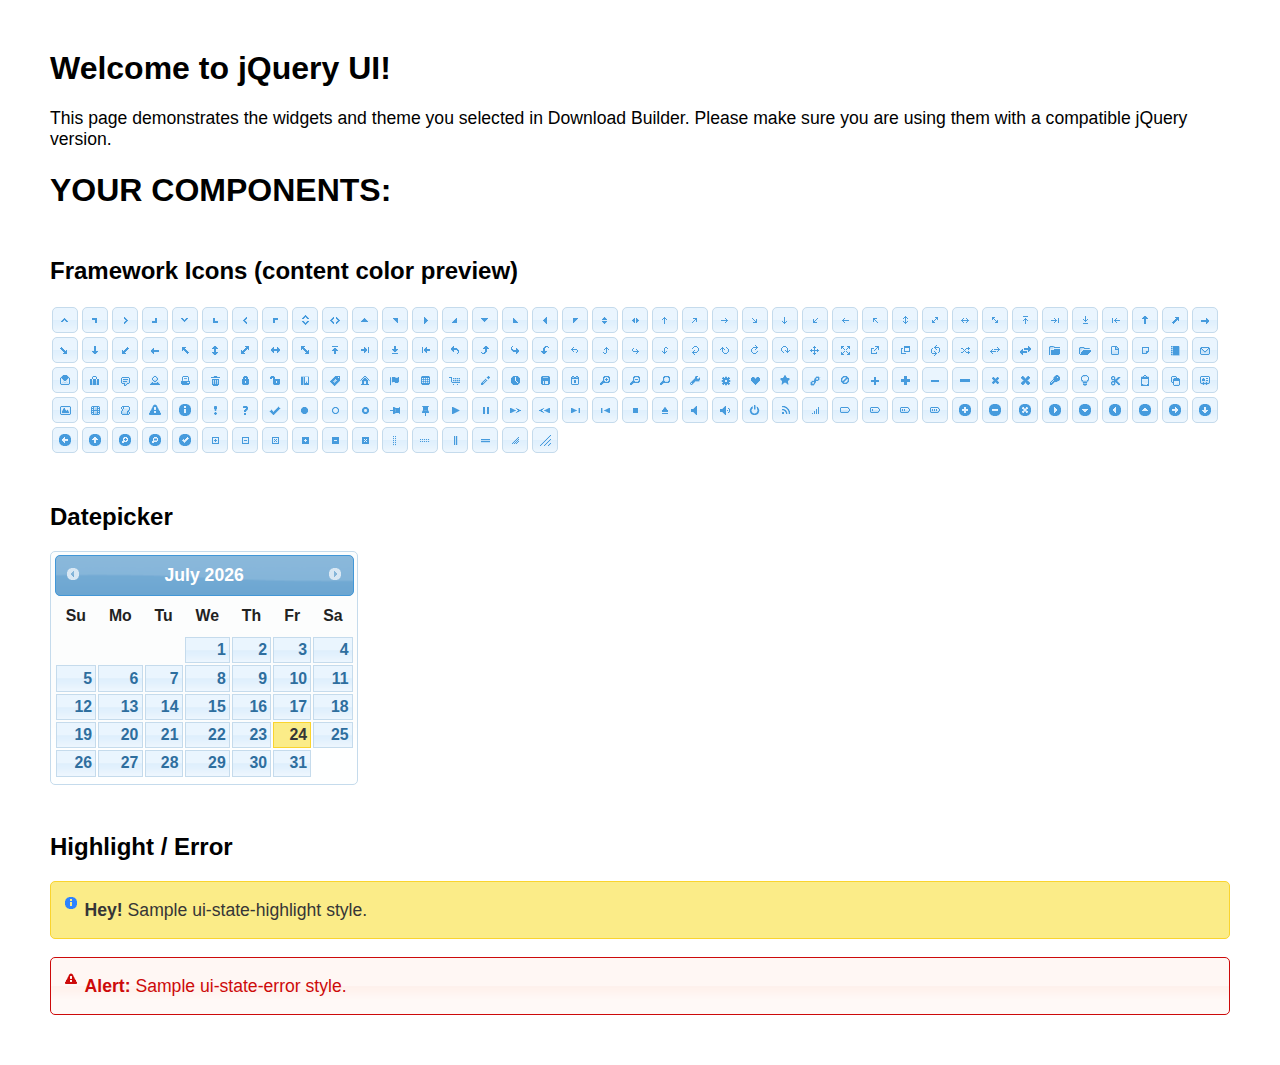
<file: jquery-ui-datepicker/index.html>
<!doctype html>
<html lang="us">
<head>
	<meta charset="utf-8">
	<title>jQuery UI Example Page</title>
	<link href="jquery-ui.css" rel="stylesheet">
	<style>
	body{
		font-family: "Trebuchet MS", sans-serif;
		margin: 50px;
	}
	.demoHeaders {
		margin-top: 2em;
	}
	#dialog-link {
		padding: .4em 1em .4em 20px;
		text-decoration: none;
		position: relative;
	}
	#dialog-link span.ui-icon {
		margin: 0 5px 0 0;
		position: absolute;
		left: .2em;
		top: 50%;
		margin-top: -8px;
	}
	#icons {
		margin: 0;
		padding: 0;
	}
	#icons li {
		margin: 2px;
		position: relative;
		padding: 4px 0;
		cursor: pointer;
		float: left;
		list-style: none;
	}
	#icons span.ui-icon {
		float: left;
		margin: 0 4px;
	}
	.fakewindowcontain .ui-widget-overlay {
		position: absolute;
	}
	select {
		width: 200px;
	}
	</style>
</head>
<body>

<h1>Welcome to jQuery UI!</h1>

<div class="ui-widget">
	<p>This page demonstrates the widgets and theme you selected in Download Builder. Please make sure you are using them with a compatible jQuery version.</p>
</div>

<h1>YOUR COMPONENTS:</h1>
















<h2 class="demoHeaders">Framework Icons (content color preview)</h2>
<ul id="icons" class="ui-widget ui-helper-clearfix">
	<li class="ui-state-default ui-corner-all" title=".ui-icon-caret-1-n"><span class="ui-icon ui-icon-caret-1-n"></span></li>
	<li class="ui-state-default ui-corner-all" title=".ui-icon-caret-1-ne"><span class="ui-icon ui-icon-caret-1-ne"></span></li>
	<li class="ui-state-default ui-corner-all" title=".ui-icon-caret-1-e"><span class="ui-icon ui-icon-caret-1-e"></span></li>
	<li class="ui-state-default ui-corner-all" title=".ui-icon-caret-1-se"><span class="ui-icon ui-icon-caret-1-se"></span></li>
	<li class="ui-state-default ui-corner-all" title=".ui-icon-caret-1-s"><span class="ui-icon ui-icon-caret-1-s"></span></li>
	<li class="ui-state-default ui-corner-all" title=".ui-icon-caret-1-sw"><span class="ui-icon ui-icon-caret-1-sw"></span></li>
	<li class="ui-state-default ui-corner-all" title=".ui-icon-caret-1-w"><span class="ui-icon ui-icon-caret-1-w"></span></li>
	<li class="ui-state-default ui-corner-all" title=".ui-icon-caret-1-nw"><span class="ui-icon ui-icon-caret-1-nw"></span></li>
	<li class="ui-state-default ui-corner-all" title=".ui-icon-caret-2-n-s"><span class="ui-icon ui-icon-caret-2-n-s"></span></li>
	<li class="ui-state-default ui-corner-all" title=".ui-icon-caret-2-e-w"><span class="ui-icon ui-icon-caret-2-e-w"></span></li>
	<li class="ui-state-default ui-corner-all" title=".ui-icon-triangle-1-n"><span class="ui-icon ui-icon-triangle-1-n"></span></li>
	<li class="ui-state-default ui-corner-all" title=".ui-icon-triangle-1-ne"><span class="ui-icon ui-icon-triangle-1-ne"></span></li>
	<li class="ui-state-default ui-corner-all" title=".ui-icon-triangle-1-e"><span class="ui-icon ui-icon-triangle-1-e"></span></li>
	<li class="ui-state-default ui-corner-all" title=".ui-icon-triangle-1-se"><span class="ui-icon ui-icon-triangle-1-se"></span></li>
	<li class="ui-state-default ui-corner-all" title=".ui-icon-triangle-1-s"><span class="ui-icon ui-icon-triangle-1-s"></span></li>
	<li class="ui-state-default ui-corner-all" title=".ui-icon-triangle-1-sw"><span class="ui-icon ui-icon-triangle-1-sw"></span></li>
	<li class="ui-state-default ui-corner-all" title=".ui-icon-triangle-1-w"><span class="ui-icon ui-icon-triangle-1-w"></span></li>
	<li class="ui-state-default ui-corner-all" title=".ui-icon-triangle-1-nw"><span class="ui-icon ui-icon-triangle-1-nw"></span></li>
	<li class="ui-state-default ui-corner-all" title=".ui-icon-triangle-2-n-s"><span class="ui-icon ui-icon-triangle-2-n-s"></span></li>
	<li class="ui-state-default ui-corner-all" title=".ui-icon-triangle-2-e-w"><span class="ui-icon ui-icon-triangle-2-e-w"></span></li>
	<li class="ui-state-default ui-corner-all" title=".ui-icon-arrow-1-n"><span class="ui-icon ui-icon-arrow-1-n"></span></li>
	<li class="ui-state-default ui-corner-all" title=".ui-icon-arrow-1-ne"><span class="ui-icon ui-icon-arrow-1-ne"></span></li>
	<li class="ui-state-default ui-corner-all" title=".ui-icon-arrow-1-e"><span class="ui-icon ui-icon-arrow-1-e"></span></li>
	<li class="ui-state-default ui-corner-all" title=".ui-icon-arrow-1-se"><span class="ui-icon ui-icon-arrow-1-se"></span></li>
	<li class="ui-state-default ui-corner-all" title=".ui-icon-arrow-1-s"><span class="ui-icon ui-icon-arrow-1-s"></span></li>
	<li class="ui-state-default ui-corner-all" title=".ui-icon-arrow-1-sw"><span class="ui-icon ui-icon-arrow-1-sw"></span></li>
	<li class="ui-state-default ui-corner-all" title=".ui-icon-arrow-1-w"><span class="ui-icon ui-icon-arrow-1-w"></span></li>
	<li class="ui-state-default ui-corner-all" title=".ui-icon-arrow-1-nw"><span class="ui-icon ui-icon-arrow-1-nw"></span></li>
	<li class="ui-state-default ui-corner-all" title=".ui-icon-arrow-2-n-s"><span class="ui-icon ui-icon-arrow-2-n-s"></span></li>
	<li class="ui-state-default ui-corner-all" title=".ui-icon-arrow-2-ne-sw"><span class="ui-icon ui-icon-arrow-2-ne-sw"></span></li>
	<li class="ui-state-default ui-corner-all" title=".ui-icon-arrow-2-e-w"><span class="ui-icon ui-icon-arrow-2-e-w"></span></li>
	<li class="ui-state-default ui-corner-all" title=".ui-icon-arrow-2-se-nw"><span class="ui-icon ui-icon-arrow-2-se-nw"></span></li>
	<li class="ui-state-default ui-corner-all" title=".ui-icon-arrowstop-1-n"><span class="ui-icon ui-icon-arrowstop-1-n"></span></li>
	<li class="ui-state-default ui-corner-all" title=".ui-icon-arrowstop-1-e"><span class="ui-icon ui-icon-arrowstop-1-e"></span></li>
	<li class="ui-state-default ui-corner-all" title=".ui-icon-arrowstop-1-s"><span class="ui-icon ui-icon-arrowstop-1-s"></span></li>
	<li class="ui-state-default ui-corner-all" title=".ui-icon-arrowstop-1-w"><span class="ui-icon ui-icon-arrowstop-1-w"></span></li>
	<li class="ui-state-default ui-corner-all" title=".ui-icon-arrowthick-1-n"><span class="ui-icon ui-icon-arrowthick-1-n"></span></li>
	<li class="ui-state-default ui-corner-all" title=".ui-icon-arrowthick-1-ne"><span class="ui-icon ui-icon-arrowthick-1-ne"></span></li>
	<li class="ui-state-default ui-corner-all" title=".ui-icon-arrowthick-1-e"><span class="ui-icon ui-icon-arrowthick-1-e"></span></li>
	<li class="ui-state-default ui-corner-all" title=".ui-icon-arrowthick-1-se"><span class="ui-icon ui-icon-arrowthick-1-se"></span></li>
	<li class="ui-state-default ui-corner-all" title=".ui-icon-arrowthick-1-s"><span class="ui-icon ui-icon-arrowthick-1-s"></span></li>
	<li class="ui-state-default ui-corner-all" title=".ui-icon-arrowthick-1-sw"><span class="ui-icon ui-icon-arrowthick-1-sw"></span></li>
	<li class="ui-state-default ui-corner-all" title=".ui-icon-arrowthick-1-w"><span class="ui-icon ui-icon-arrowthick-1-w"></span></li>
	<li class="ui-state-default ui-corner-all" title=".ui-icon-arrowthick-1-nw"><span class="ui-icon ui-icon-arrowthick-1-nw"></span></li>
	<li class="ui-state-default ui-corner-all" title=".ui-icon-arrowthick-2-n-s"><span class="ui-icon ui-icon-arrowthick-2-n-s"></span></li>
	<li class="ui-state-default ui-corner-all" title=".ui-icon-arrowthick-2-ne-sw"><span class="ui-icon ui-icon-arrowthick-2-ne-sw"></span></li>
	<li class="ui-state-default ui-corner-all" title=".ui-icon-arrowthick-2-e-w"><span class="ui-icon ui-icon-arrowthick-2-e-w"></span></li>
	<li class="ui-state-default ui-corner-all" title=".ui-icon-arrowthick-2-se-nw"><span class="ui-icon ui-icon-arrowthick-2-se-nw"></span></li>
	<li class="ui-state-default ui-corner-all" title=".ui-icon-arrowthickstop-1-n"><span class="ui-icon ui-icon-arrowthickstop-1-n"></span></li>
	<li class="ui-state-default ui-corner-all" title=".ui-icon-arrowthickstop-1-e"><span class="ui-icon ui-icon-arrowthickstop-1-e"></span></li>
	<li class="ui-state-default ui-corner-all" title=".ui-icon-arrowthickstop-1-s"><span class="ui-icon ui-icon-arrowthickstop-1-s"></span></li>
	<li class="ui-state-default ui-corner-all" title=".ui-icon-arrowthickstop-1-w"><span class="ui-icon ui-icon-arrowthickstop-1-w"></span></li>
	<li class="ui-state-default ui-corner-all" title=".ui-icon-arrowreturnthick-1-w"><span class="ui-icon ui-icon-arrowreturnthick-1-w"></span></li>
	<li class="ui-state-default ui-corner-all" title=".ui-icon-arrowreturnthick-1-n"><span class="ui-icon ui-icon-arrowreturnthick-1-n"></span></li>
	<li class="ui-state-default ui-corner-all" title=".ui-icon-arrowreturnthick-1-e"><span class="ui-icon ui-icon-arrowreturnthick-1-e"></span></li>
	<li class="ui-state-default ui-corner-all" title=".ui-icon-arrowreturnthick-1-s"><span class="ui-icon ui-icon-arrowreturnthick-1-s"></span></li>
	<li class="ui-state-default ui-corner-all" title=".ui-icon-arrowreturn-1-w"><span class="ui-icon ui-icon-arrowreturn-1-w"></span></li>
	<li class="ui-state-default ui-corner-all" title=".ui-icon-arrowreturn-1-n"><span class="ui-icon ui-icon-arrowreturn-1-n"></span></li>
	<li class="ui-state-default ui-corner-all" title=".ui-icon-arrowreturn-1-e"><span class="ui-icon ui-icon-arrowreturn-1-e"></span></li>
	<li class="ui-state-default ui-corner-all" title=".ui-icon-arrowreturn-1-s"><span class="ui-icon ui-icon-arrowreturn-1-s"></span></li>
	<li class="ui-state-default ui-corner-all" title=".ui-icon-arrowrefresh-1-w"><span class="ui-icon ui-icon-arrowrefresh-1-w"></span></li>
	<li class="ui-state-default ui-corner-all" title=".ui-icon-arrowrefresh-1-n"><span class="ui-icon ui-icon-arrowrefresh-1-n"></span></li>
	<li class="ui-state-default ui-corner-all" title=".ui-icon-arrowrefresh-1-e"><span class="ui-icon ui-icon-arrowrefresh-1-e"></span></li>
	<li class="ui-state-default ui-corner-all" title=".ui-icon-arrowrefresh-1-s"><span class="ui-icon ui-icon-arrowrefresh-1-s"></span></li>
	<li class="ui-state-default ui-corner-all" title=".ui-icon-arrow-4"><span class="ui-icon ui-icon-arrow-4"></span></li>
	<li class="ui-state-default ui-corner-all" title=".ui-icon-arrow-4-diag"><span class="ui-icon ui-icon-arrow-4-diag"></span></li>
	<li class="ui-state-default ui-corner-all" title=".ui-icon-extlink"><span class="ui-icon ui-icon-extlink"></span></li>
	<li class="ui-state-default ui-corner-all" title=".ui-icon-newwin"><span class="ui-icon ui-icon-newwin"></span></li>
	<li class="ui-state-default ui-corner-all" title=".ui-icon-refresh"><span class="ui-icon ui-icon-refresh"></span></li>
	<li class="ui-state-default ui-corner-all" title=".ui-icon-shuffle"><span class="ui-icon ui-icon-shuffle"></span></li>
	<li class="ui-state-default ui-corner-all" title=".ui-icon-transfer-e-w"><span class="ui-icon ui-icon-transfer-e-w"></span></li>
	<li class="ui-state-default ui-corner-all" title=".ui-icon-transferthick-e-w"><span class="ui-icon ui-icon-transferthick-e-w"></span></li>
	<li class="ui-state-default ui-corner-all" title=".ui-icon-folder-collapsed"><span class="ui-icon ui-icon-folder-collapsed"></span></li>
	<li class="ui-state-default ui-corner-all" title=".ui-icon-folder-open"><span class="ui-icon ui-icon-folder-open"></span></li>
	<li class="ui-state-default ui-corner-all" title=".ui-icon-document"><span class="ui-icon ui-icon-document"></span></li>
	<li class="ui-state-default ui-corner-all" title=".ui-icon-document-b"><span class="ui-icon ui-icon-document-b"></span></li>
	<li class="ui-state-default ui-corner-all" title=".ui-icon-note"><span class="ui-icon ui-icon-note"></span></li>
	<li class="ui-state-default ui-corner-all" title=".ui-icon-mail-closed"><span class="ui-icon ui-icon-mail-closed"></span></li>
	<li class="ui-state-default ui-corner-all" title=".ui-icon-mail-open"><span class="ui-icon ui-icon-mail-open"></span></li>
	<li class="ui-state-default ui-corner-all" title=".ui-icon-suitcase"><span class="ui-icon ui-icon-suitcase"></span></li>
	<li class="ui-state-default ui-corner-all" title=".ui-icon-comment"><span class="ui-icon ui-icon-comment"></span></li>
	<li class="ui-state-default ui-corner-all" title=".ui-icon-person"><span class="ui-icon ui-icon-person"></span></li>
	<li class="ui-state-default ui-corner-all" title=".ui-icon-print"><span class="ui-icon ui-icon-print"></span></li>
	<li class="ui-state-default ui-corner-all" title=".ui-icon-trash"><span class="ui-icon ui-icon-trash"></span></li>
	<li class="ui-state-default ui-corner-all" title=".ui-icon-locked"><span class="ui-icon ui-icon-locked"></span></li>
	<li class="ui-state-default ui-corner-all" title=".ui-icon-unlocked"><span class="ui-icon ui-icon-unlocked"></span></li>
	<li class="ui-state-default ui-corner-all" title=".ui-icon-bookmark"><span class="ui-icon ui-icon-bookmark"></span></li>
	<li class="ui-state-default ui-corner-all" title=".ui-icon-tag"><span class="ui-icon ui-icon-tag"></span></li>
	<li class="ui-state-default ui-corner-all" title=".ui-icon-home"><span class="ui-icon ui-icon-home"></span></li>
	<li class="ui-state-default ui-corner-all" title=".ui-icon-flag"><span class="ui-icon ui-icon-flag"></span></li>
	<li class="ui-state-default ui-corner-all" title=".ui-icon-calculator"><span class="ui-icon ui-icon-calculator"></span></li>
	<li class="ui-state-default ui-corner-all" title=".ui-icon-cart"><span class="ui-icon ui-icon-cart"></span></li>
	<li class="ui-state-default ui-corner-all" title=".ui-icon-pencil"><span class="ui-icon ui-icon-pencil"></span></li>
	<li class="ui-state-default ui-corner-all" title=".ui-icon-clock"><span class="ui-icon ui-icon-clock"></span></li>
	<li class="ui-state-default ui-corner-all" title=".ui-icon-disk"><span class="ui-icon ui-icon-disk"></span></li>
	<li class="ui-state-default ui-corner-all" title=".ui-icon-calendar"><span class="ui-icon ui-icon-calendar"></span></li>
	<li class="ui-state-default ui-corner-all" title=".ui-icon-zoomin"><span class="ui-icon ui-icon-zoomin"></span></li>
	<li class="ui-state-default ui-corner-all" title=".ui-icon-zoomout"><span class="ui-icon ui-icon-zoomout"></span></li>
	<li class="ui-state-default ui-corner-all" title=".ui-icon-search"><span class="ui-icon ui-icon-search"></span></li>
	<li class="ui-state-default ui-corner-all" title=".ui-icon-wrench"><span class="ui-icon ui-icon-wrench"></span></li>
	<li class="ui-state-default ui-corner-all" title=".ui-icon-gear"><span class="ui-icon ui-icon-gear"></span></li>
	<li class="ui-state-default ui-corner-all" title=".ui-icon-heart"><span class="ui-icon ui-icon-heart"></span></li>
	<li class="ui-state-default ui-corner-all" title=".ui-icon-star"><span class="ui-icon ui-icon-star"></span></li>
	<li class="ui-state-default ui-corner-all" title=".ui-icon-link"><span class="ui-icon ui-icon-link"></span></li>
	<li class="ui-state-default ui-corner-all" title=".ui-icon-cancel"><span class="ui-icon ui-icon-cancel"></span></li>
	<li class="ui-state-default ui-corner-all" title=".ui-icon-plus"><span class="ui-icon ui-icon-plus"></span></li>
	<li class="ui-state-default ui-corner-all" title=".ui-icon-plusthick"><span class="ui-icon ui-icon-plusthick"></span></li>
	<li class="ui-state-default ui-corner-all" title=".ui-icon-minus"><span class="ui-icon ui-icon-minus"></span></li>
	<li class="ui-state-default ui-corner-all" title=".ui-icon-minusthick"><span class="ui-icon ui-icon-minusthick"></span></li>
	<li class="ui-state-default ui-corner-all" title=".ui-icon-close"><span class="ui-icon ui-icon-close"></span></li>
	<li class="ui-state-default ui-corner-all" title=".ui-icon-closethick"><span class="ui-icon ui-icon-closethick"></span></li>
	<li class="ui-state-default ui-corner-all" title=".ui-icon-key"><span class="ui-icon ui-icon-key"></span></li>
	<li class="ui-state-default ui-corner-all" title=".ui-icon-lightbulb"><span class="ui-icon ui-icon-lightbulb"></span></li>
	<li class="ui-state-default ui-corner-all" title=".ui-icon-scissors"><span class="ui-icon ui-icon-scissors"></span></li>
	<li class="ui-state-default ui-corner-all" title=".ui-icon-clipboard"><span class="ui-icon ui-icon-clipboard"></span></li>
	<li class="ui-state-default ui-corner-all" title=".ui-icon-copy"><span class="ui-icon ui-icon-copy"></span></li>
	<li class="ui-state-default ui-corner-all" title=".ui-icon-contact"><span class="ui-icon ui-icon-contact"></span></li>
	<li class="ui-state-default ui-corner-all" title=".ui-icon-image"><span class="ui-icon ui-icon-image"></span></li>
	<li class="ui-state-default ui-corner-all" title=".ui-icon-video"><span class="ui-icon ui-icon-video"></span></li>
	<li class="ui-state-default ui-corner-all" title=".ui-icon-script"><span class="ui-icon ui-icon-script"></span></li>
	<li class="ui-state-default ui-corner-all" title=".ui-icon-alert"><span class="ui-icon ui-icon-alert"></span></li>
	<li class="ui-state-default ui-corner-all" title=".ui-icon-info"><span class="ui-icon ui-icon-info"></span></li>
	<li class="ui-state-default ui-corner-all" title=".ui-icon-notice"><span class="ui-icon ui-icon-notice"></span></li>
	<li class="ui-state-default ui-corner-all" title=".ui-icon-help"><span class="ui-icon ui-icon-help"></span></li>
	<li class="ui-state-default ui-corner-all" title=".ui-icon-check"><span class="ui-icon ui-icon-check"></span></li>
	<li class="ui-state-default ui-corner-all" title=".ui-icon-bullet"><span class="ui-icon ui-icon-bullet"></span></li>
	<li class="ui-state-default ui-corner-all" title=".ui-icon-radio-off"><span class="ui-icon ui-icon-radio-off"></span></li>
	<li class="ui-state-default ui-corner-all" title=".ui-icon-radio-on"><span class="ui-icon ui-icon-radio-on"></span></li>
	<li class="ui-state-default ui-corner-all" title=".ui-icon-pin-w"><span class="ui-icon ui-icon-pin-w"></span></li>
	<li class="ui-state-default ui-corner-all" title=".ui-icon-pin-s"><span class="ui-icon ui-icon-pin-s"></span></li>
	<li class="ui-state-default ui-corner-all" title=".ui-icon-play"><span class="ui-icon ui-icon-play"></span></li>
	<li class="ui-state-default ui-corner-all" title=".ui-icon-pause"><span class="ui-icon ui-icon-pause"></span></li>
	<li class="ui-state-default ui-corner-all" title=".ui-icon-seek-next"><span class="ui-icon ui-icon-seek-next"></span></li>
	<li class="ui-state-default ui-corner-all" title=".ui-icon-seek-prev"><span class="ui-icon ui-icon-seek-prev"></span></li>
	<li class="ui-state-default ui-corner-all" title=".ui-icon-seek-end"><span class="ui-icon ui-icon-seek-end"></span></li>
	<li class="ui-state-default ui-corner-all" title=".ui-icon-seek-first"><span class="ui-icon ui-icon-seek-first"></span></li>
	<li class="ui-state-default ui-corner-all" title=".ui-icon-stop"><span class="ui-icon ui-icon-stop"></span></li>
	<li class="ui-state-default ui-corner-all" title=".ui-icon-eject"><span class="ui-icon ui-icon-eject"></span></li>
	<li class="ui-state-default ui-corner-all" title=".ui-icon-volume-off"><span class="ui-icon ui-icon-volume-off"></span></li>
	<li class="ui-state-default ui-corner-all" title=".ui-icon-volume-on"><span class="ui-icon ui-icon-volume-on"></span></li>
	<li class="ui-state-default ui-corner-all" title=".ui-icon-power"><span class="ui-icon ui-icon-power"></span></li>
	<li class="ui-state-default ui-corner-all" title=".ui-icon-signal-diag"><span class="ui-icon ui-icon-signal-diag"></span></li>
	<li class="ui-state-default ui-corner-all" title=".ui-icon-signal"><span class="ui-icon ui-icon-signal"></span></li>
	<li class="ui-state-default ui-corner-all" title=".ui-icon-battery-0"><span class="ui-icon ui-icon-battery-0"></span></li>
	<li class="ui-state-default ui-corner-all" title=".ui-icon-battery-1"><span class="ui-icon ui-icon-battery-1"></span></li>
	<li class="ui-state-default ui-corner-all" title=".ui-icon-battery-2"><span class="ui-icon ui-icon-battery-2"></span></li>
	<li class="ui-state-default ui-corner-all" title=".ui-icon-battery-3"><span class="ui-icon ui-icon-battery-3"></span></li>
	<li class="ui-state-default ui-corner-all" title=".ui-icon-circle-plus"><span class="ui-icon ui-icon-circle-plus"></span></li>
	<li class="ui-state-default ui-corner-all" title=".ui-icon-circle-minus"><span class="ui-icon ui-icon-circle-minus"></span></li>
	<li class="ui-state-default ui-corner-all" title=".ui-icon-circle-close"><span class="ui-icon ui-icon-circle-close"></span></li>
	<li class="ui-state-default ui-corner-all" title=".ui-icon-circle-triangle-e"><span class="ui-icon ui-icon-circle-triangle-e"></span></li>
	<li class="ui-state-default ui-corner-all" title=".ui-icon-circle-triangle-s"><span class="ui-icon ui-icon-circle-triangle-s"></span></li>
	<li class="ui-state-default ui-corner-all" title=".ui-icon-circle-triangle-w"><span class="ui-icon ui-icon-circle-triangle-w"></span></li>
	<li class="ui-state-default ui-corner-all" title=".ui-icon-circle-triangle-n"><span class="ui-icon ui-icon-circle-triangle-n"></span></li>
	<li class="ui-state-default ui-corner-all" title=".ui-icon-circle-arrow-e"><span class="ui-icon ui-icon-circle-arrow-e"></span></li>
	<li class="ui-state-default ui-corner-all" title=".ui-icon-circle-arrow-s"><span class="ui-icon ui-icon-circle-arrow-s"></span></li>
	<li class="ui-state-default ui-corner-all" title=".ui-icon-circle-arrow-w"><span class="ui-icon ui-icon-circle-arrow-w"></span></li>
	<li class="ui-state-default ui-corner-all" title=".ui-icon-circle-arrow-n"><span class="ui-icon ui-icon-circle-arrow-n"></span></li>
	<li class="ui-state-default ui-corner-all" title=".ui-icon-circle-zoomin"><span class="ui-icon ui-icon-circle-zoomin"></span></li>
	<li class="ui-state-default ui-corner-all" title=".ui-icon-circle-zoomout"><span class="ui-icon ui-icon-circle-zoomout"></span></li>
	<li class="ui-state-default ui-corner-all" title=".ui-icon-circle-check"><span class="ui-icon ui-icon-circle-check"></span></li>
	<li class="ui-state-default ui-corner-all" title=".ui-icon-circlesmall-plus"><span class="ui-icon ui-icon-circlesmall-plus"></span></li>
	<li class="ui-state-default ui-corner-all" title=".ui-icon-circlesmall-minus"><span class="ui-icon ui-icon-circlesmall-minus"></span></li>
	<li class="ui-state-default ui-corner-all" title=".ui-icon-circlesmall-close"><span class="ui-icon ui-icon-circlesmall-close"></span></li>
	<li class="ui-state-default ui-corner-all" title=".ui-icon-squaresmall-plus"><span class="ui-icon ui-icon-squaresmall-plus"></span></li>
	<li class="ui-state-default ui-corner-all" title=".ui-icon-squaresmall-minus"><span class="ui-icon ui-icon-squaresmall-minus"></span></li>
	<li class="ui-state-default ui-corner-all" title=".ui-icon-squaresmall-close"><span class="ui-icon ui-icon-squaresmall-close"></span></li>
	<li class="ui-state-default ui-corner-all" title=".ui-icon-grip-dotted-vertical"><span class="ui-icon ui-icon-grip-dotted-vertical"></span></li>
	<li class="ui-state-default ui-corner-all" title=".ui-icon-grip-dotted-horizontal"><span class="ui-icon ui-icon-grip-dotted-horizontal"></span></li>
	<li class="ui-state-default ui-corner-all" title=".ui-icon-grip-solid-vertical"><span class="ui-icon ui-icon-grip-solid-vertical"></span></li>
	<li class="ui-state-default ui-corner-all" title=".ui-icon-grip-solid-horizontal"><span class="ui-icon ui-icon-grip-solid-horizontal"></span></li>
	<li class="ui-state-default ui-corner-all" title=".ui-icon-gripsmall-diagonal-se"><span class="ui-icon ui-icon-gripsmall-diagonal-se"></span></li>
	<li class="ui-state-default ui-corner-all" title=".ui-icon-grip-diagonal-se"><span class="ui-icon ui-icon-grip-diagonal-se"></span></li>
</ul>




<!-- Datepicker -->
<h2 class="demoHeaders">Datepicker</h2>
<div id="datepicker"></div>












<!-- Highlight / Error -->
<h2 class="demoHeaders">Highlight / Error</h2>
<div class="ui-widget">
	<div class="ui-state-highlight ui-corner-all" style="margin-top: 20px; padding: 0 .7em;">
		<p><span class="ui-icon ui-icon-info" style="float: left; margin-right: .3em;"></span>
		<strong>Hey!</strong> Sample ui-state-highlight style.</p>
	</div>
</div>
<br>
<div class="ui-widget">
	<div class="ui-state-error ui-corner-all" style="padding: 0 .7em;">
		<p><span class="ui-icon ui-icon-alert" style="float: left; margin-right: .3em;"></span>
		<strong>Alert:</strong> Sample ui-state-error style.</p>
	</div>
</div>

<script src="external/jquery/jquery.js"></script>
<script src="jquery-ui.js"></script>
<script>















$( "#datepicker" ).datepicker({
	inline: true
});














// Hover states on the static widgets
$( "#dialog-link, #icons li" ).hover(
	function() {
		$( this ).addClass( "ui-state-hover" );
	},
	function() {
		$( this ).removeClass( "ui-state-hover" );
	}
);
</script>
</body>
</html>
</file>
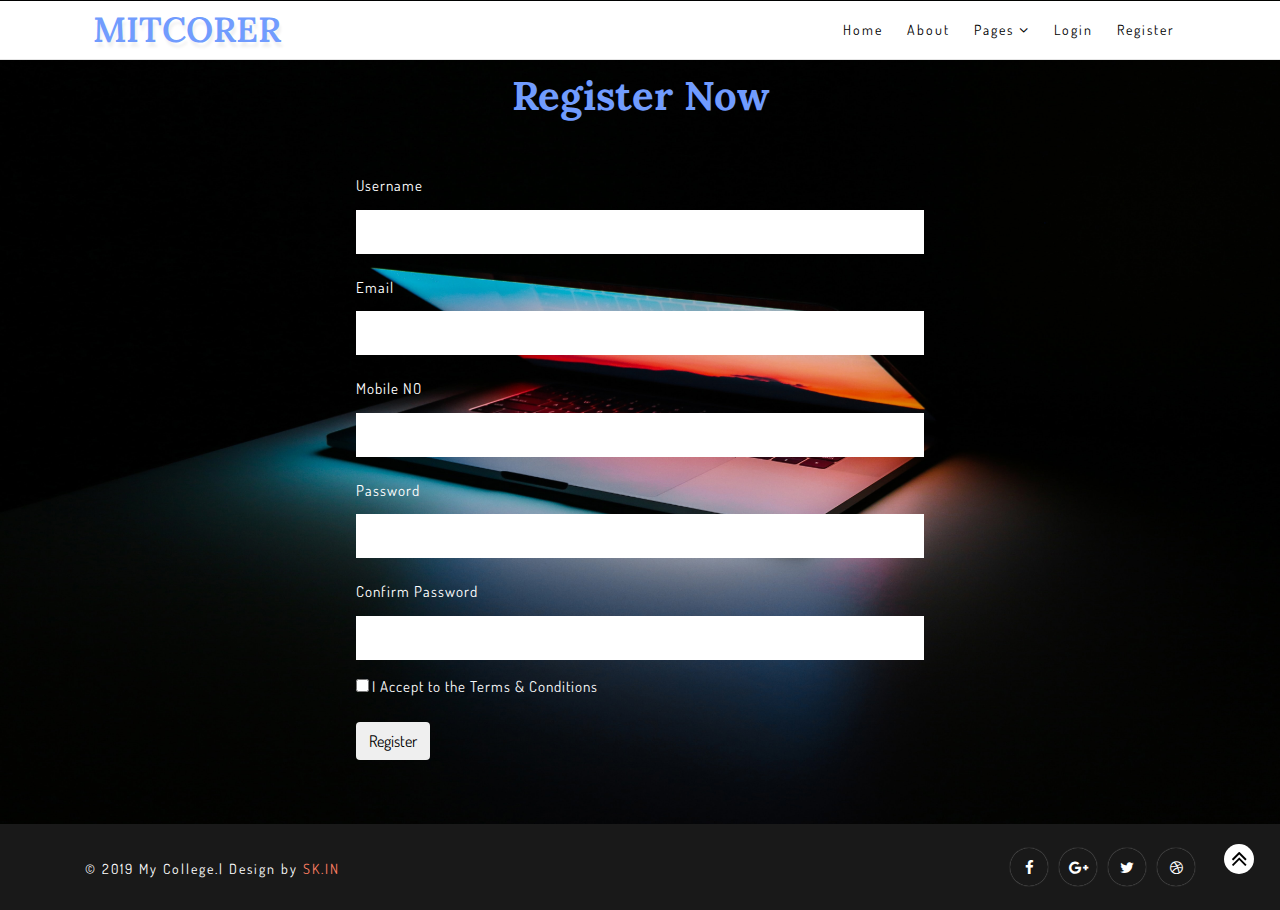
<file: register.html>
<!--
Author: W3layouts
Author URL: http://w3layouts.com
License: Creative Commons Attribution 3.0 Unported
License URL: http://creativecommons.org/licenses/by/3.0/
-->
<!DOCTYPE HTML>
<html lang="zxx">

<head>
    <title>MITCORER</title>
    <!-- Meta tag Keywords -->
    <meta name="viewport" content="width=device-width, initial-scale=1">
    <meta charset="UTF-8" />
    <meta name="keywords" content="My School Responsive web template, Bootstrap Web Templates, Flat Web Templates, Android Compatible web template, Smartphone Compatible web template, free webdesigns for Nokia, Samsung, LG, SonyEricsson, Motorola web design" />
    <script>
        addEventListener("load", function () {
			setTimeout(hideURLbar, 0);
		}, false);

		function hideURLbar() {
			window.scrollTo(0, 1);
		}
	</script>
    <!-- //Meta tag Keywords -->

    <!-- Custom-Files -->
    <link href="css/bootstrap.css" rel='stylesheet' type='text/css' />
    <!-- Bootstrap-CSS -->
    <link href="css/style.css" rel='stylesheet' type='text/css' />
    <!-- Style-CSS -->
    <link href="css/font-awesome.min.css" rel="stylesheet">
    <!-- Font-Awesome-Icons-CSS -->
    <!-- //Custom-Files -->

    <!-- Web-Fonts -->
    <link href="//fonts.googleapis.com/css?family=Lora:400,400i,700,700i&amp;subset=cyrillic,cyrillic-ext,latin-ext,vietnamese"
        rel="stylesheet">
    <link href="//fonts.googleapis.com/css?family=Dosis:200,300,400,500,600,700,800&amp;subset=latin-ext" rel="stylesheet">
    <!-- //Web-Fonts -->
</head>

<body>
    <!-- header -->
    <header>
        <div class="container">
            <div class="header d-lg-flex justify-content-between align-items-center py-2 px-sm-2 px-1">
                <!-- logo -->
                <div id="logo">
                    <h1><a href="index.html">MITCORER</a></h1>
                </div>
                <!-- //logo -->
                <!-- nav -->
                <div class="nav_w3ls ml-lg-5">
                    <nav>
                        <label for="drop" class="toggle">Menu</label>
                        <input type="checkbox" id="drop" />
                        <ul class="menu">
                            <li><a href="index.html">Home</a></li>
                            <li><a href="index.html">About</a></li>
                            <li>
                                <!-- First Tier Drop Down -->
                                <label for="drop-2" class="toggle toogle-2">Pages <span class="fa fa-angle-down"
                                        aria-hidden="true"></span>
                                </label>
                                <a href="#">Pages <span class="fa fa-angle-down" aria-hidden="true"></span></a>
                                <input type="checkbox" id="drop-2" />
                                <ul>
                                    <li><a href="index.html" class="drop-text">Events</a></li>
                                    <li><a href="index.html" class="drop-text">What We Do?</a></li>
                                    <li><a href="index.html" class="drop-text">Popular Courses</a></li>
                                    <li><a href="index.html" class="drop-text">Statistics</a></li>
                                    <li><a href="index.html" class="drop-text">Gallery</a></li>
                                </ul>
                            </li>
                           <li><a href="login.html">Login</a></li>
                            <li><a href="register.html">Register</a></li>
                        </ul>
                    </nav>
                </div>
                <!-- //nav -->
            </div>
        </div>
    </header>
    <!-- //header -->

    <!-- inner banner -->
  <div class="main-w3pvt mian-content-wthree " id="home">
        <div class="container py-xl-5 py-lg-3">
            <!-- register  -->
            <div class="modal-body mt-md-2 mt-5">
                <h3 class="title-w3 mb-5 text-center text-wh font-weight-bold">Register Now</h3>
                <form action="registration.php" method="post" enctype="multipart/form-data">
                                <div class="form-group">
                        <label class="col-form-label">Username</label>
                                <input type="text" class="form-control" name="first_name">
                            
                    </div>
                    <div class="form-group">
                        <label class="col-form-label">Email</label>
                                <input type="email" class="form-control" name="email">
                                   </div>
                                   <div class="form-group">
                        <label class="col-form-label">Mobile NO</label>
                            <input type="text" class="form-control" name="mobile">
                                           </div>
                    
                    <div class="form-group">
                        <label class="col-form-label">Password</label>
                                <input type="password" class="form-control" name="password">
                                                </div>
                    <div class="form-group">
                        <label class="col-form-label">Confirm Password</label>
            <input type="password" class="form-control" name="c_password">
                                              </div>
                    <div class="sub-w3l my-3">
                        <div class="sub-w3layouts_hub">
                            <input type="checkbox" id="brand1" value="">
                            <label for="brand1" class="text-li text-style-w3ls">
                                <span></span>I Accept to the Terms & Conditions</label>
                        </div>
                    </div>              <button class="btn btn-action" type="submit" name="sub">Register</button>
                        
                </form>
            </div>
            <!-- //register -->
        </div>
    </div>
    <!-- //inner banner -->
    <!-- copyright -->
    <div class="copyright-w3ls py-4">
        <div class="container">
            <div class="row">
                <!-- copyright -->
                <p class="col-lg-8 copy-right-grids text-wh text-lg-left text-center mt-lg-2">© 2019 My College.| Design by
                    <a href="" target="_blank">SK.IN</a>
                </p>
                <!-- //copyright -->
                <!-- social icons -->
                <div class="col-lg-4 w3social-icons text-lg-right text-center mt-lg-0 mt-3">
                    <ul>
                        <li>
                            <a href="#" class="rounded-circle">
                                <span class="fa fa-facebook-f"></span>
                            </a>
                        </li>
                        <li class="px-2">
                            <a href="#" class="rounded-circle">
                                <span class="fa fa-google-plus"></span>
                            </a>
                        </li>
                        <li>
                            <a href="#" class="rounded-circle">
                                <span class="fa fa-twitter"></span>
                            </a>
                        </li>
                        <li class="pl-2">
                            <a href="#" class="rounded-circle">
                                <span class="fa fa-dribbble"></span>
                            </a>
                        </li>
                    </ul>
                </div>
                <!-- //social icons -->
            </div>
        </div>
    </div>
    <!-- //copyright -->
    <!-- move top icon -->
    <a href="#home" class="move-top text-center">
        <span class="fa fa-angle-double-up" aria-hidden="true"></span>
    </a>
    <!-- //move top icon -->

</body>

</html>
</file>
<file: css/style.css>
body {
        color: #566787;
		background: #f5f5f5;
		font-family: 'Varela Round', sans-serif;
		font-size: 13px;
	}
	.table-wrapper {
        background: #fff;
        padding: 20px 25px;
        margin: 30px 0;
		border-radius: 3px;
        box-shadow: 0 1px 1px rgba(0,0,0,.05);
    }
	.table-title {        
		padding-bottom: 15px;
		background: #435d7d;
		color: #fff;
		padding: 16px 30px;
		margin: -20px -25px 10px;
		border-radius: 3px 3px 0 0;
    }
    .table-title h2 {
		margin: 5px 0 0;
		font-size: 24px;
	}
	.table-title .btn-group {
		float: right;
	}
	.table-title .btn {
		color: #fff;
		float: right;
		font-size: 13px;
		border: none;
		min-width: 50px;
		border-radius: 2px;
		border: none;
		outline: none !important;
		margin-left: 10px;
	}
	.table-title .btn i {
		float: left;
		font-size: 21px;
		margin-right: 5px;
	}
	.table-title .btn span {
		float: left;
		margin-top: 2px;
	}
    table.table tr th, table.table tr td {
        border-color: #e9e9e9;
		padding: 12px 15px;
		vertical-align: middle;
    }
	table.table tr th:first-child {
		width: 60px;
	}
	table.table tr th:last-child {
		width: 100px;
	}
    table.table-striped tbody tr:nth-of-type(odd) {
    	background-color: #fcfcfc;
	}
	table.table-striped.table-hover tbody tr:hover {
		background: #f5f5f5;
	}
    table.table th i {
        font-size: 13px;
        margin: 0 5px;
        cursor: pointer;
    }	
    table.table td:last-child i {
		opacity: 0.9;
		font-size: 22px;
        margin: 0 5px;
    }
	table.table td a {
		font-weight: bold;
		color: #566787;
		display: inline-block;
		text-decoration: none;
		outline: none !important;
	}
	table.table td a:hover {
		color: #2196F3;
	}
	table.table td a.edit {
        color: #FFC107;
    }
    table.table td a.delete {
        color: #F44336;
    }
    table.table td i {
        font-size: 19px;
    }
	table.table .avatar {
		border-radius: 50%;
		vertical-align: middle;
		margin-right: 10px;
	}
    .pagination {
        float: right;
        margin: 0 0 5px;
    }
    .pagination li a {
        border: none;
        font-size: 13px;
        min-width: 30px;
        min-height: 30px;
        color: #999;
        margin: 0 2px;
        line-height: 30px;
        border-radius: 2px !important;
        text-align: center;
        padding: 0 6px;
    }
    .pagination li a:hover {
        color: #666;
    }	
    .pagination li.active a, .pagination li.active a.page-link {
        background: #03A9F4;
    }
    .pagination li.active a:hover {        
        background: #0397d6;
    }
	.pagination li.disabled i {
        color: #ccc;
    }
    .pagination li i {
        font-size: 16px;
        padding-top: 6px
    }
    .hint-text {
        float: left;
        margin-top: 10px;
        font-size: 13px;
    }    
	/* Custom checkbox */
	.custom-checkbox {
		position: relative;
	}
	.custom-checkbox input[type="checkbox"] {    
		opacity: 0;
		position: absolute;
		margin: 5px 0 0 3px;
		z-index: 9;
	}
	.custom-checkbox label:before{
		width: 18px;
		height: 18px;
	}
	.custom-checkbox label:before {
		content: '';
		margin-right: 10px;
		display: inline-block;
		vertical-align: text-top;
		background: white;
		border: 1px solid #bbb;
		border-radius: 2px;
		box-sizing: border-box;
		z-index: 2;
	}
	.custom-checkbox input[type="checkbox"]:checked + label:after {
		content: '';
		position: absolute;
		left: 6px;
		top: 3px;
		width: 6px;
		height: 11px;
		border: solid #000;
		border-width: 0 3px 3px 0;
		transform: inherit;
		z-index: 3;
		transform: rotateZ(45deg);
	}
	.custom-checkbox input[type="checkbox"]:checked + label:before {
		border-color: #03A9F4;
		background: #03A9F4;
	}
	.custom-checkbox input[type="checkbox"]:checked + label:after {
		border-color: #fff;
	}
	.custom-checkbox input[type="checkbox"]:disabled + label:before {
		color: #b8b8b8;
		cursor: auto;
		box-shadow: none;
		background: #ddd;
	}
	/* Modal styles */
	.modal .modal-dialog {
		max-width: 400px;
	}
	.modal .modal-header, .modal .modal-body, .modal .modal-footer {
		padding: 20px 30px;
	}
	.modal .modal-content {
		border-radius: 3px;
	}
	.modal .modal-footer {
		background: #ecf0f1;
		border-radius: 0 0 3px 3px;
	}
    .modal .modal-title {
        display: inline-block;
    }
	.modal .form-control {
		border-radius: 2px;
		box-shadow: none;
		border-color: #dddddd;
	}
	.modal textarea.form-control {
		resize: vertical;
	}
	.modal .btn {
		border-radius: 2px;
		min-width: 100px;
	}	
	.modal form label {
		font-weight: normal;
	}	
/*--
Author: W3layouts
Author URL: http://w3layouts.com
License: Creative Commons Attribution 3.0 Unported
License URL: http://creativecommons.org/licenses/by/3.0/
--*/
/* Reset Code */
body {
    padding: 0;
    margin: 0;
    background: #FFF;
    font-family: 'Dosis', sans-serif;
}

body button,
.btn,
body a {
    transition: 0.5s all;
    -webkit-transition: 0.5s all;
    -moz-transition: 0.5s all;
    -o-transition: 0.5s all;
    -ms-transition: 0.5s all;
}

.btn:hover,
body button:hover {
    opacity: .8;
    transition: 0.5s all;
    -webkit-transition: 0.5s all;
    -moz-transition: 0.5s all;
    -o-transition: 0.5s all;
    -ms-transition: 0.5s all;
}

body a:hover {
    opacity: .8;
    text-decoration: none;
    transition: 0.5s all;
    -webkit-transition: 0.5s all;
    -moz-transition: 0.5s all;
    -o-transition: 0.5s all;
    -ms-transition: 0.5s all;
}

html {
    scroll-behavior: smooth;
}

h1,
h2,
h3,
h4,
h5,
h6 {
    margin: 0;
    padding: 0;
    font-family: 'Lora', serif;
}

p {
    margin: 0;
    padding: 0;
    font-size: 16px;
    letter-spacing: 1px;
    line-height: 1.9;
    color: #999;
}

ul,
ol {
    margin: 0;
    padding: 0;
}

ul {
    list-style-type: none;
}

/* //Reset Code */

/* colors code */
.text-bl {
    color: #343a40;
}

.text-wh {
    color: #fff;
}

.text-li {
    color: #f8f9fa;
}

.bg-li {
    background: #f8f9fa;
}

.bg-wh {
    background: #fff;
}

.let {
    letter-spacing: 1px;
}

/* //colors code */

/* bottom-to-top */
a.move-top {
    position: fixed;
    bottom: 3%;
    right: 2%;
    z-index: 0;
    background: #fff;
    width: 30px;
    height: 30px;
    border-radius: 50%;
    -webkit-border-radius: 50%;
    -o-border-radius: 50%;
    -ms-border-radius: 50%;
    -moz-border-radius: 50%;
}

a.move-top span {
    color: #000;
    font-size: 26px;
    line-height: 30px;
}

/* //bottom-to-top */

/* header */
header {
    background: #fff;
    border-bottom: 1px solid #e4e4e4;
    position: fixed;
    width: 100%;
    z-index: 999;
}

/* navigation */
/* CSS Document */
.toggle-2,
.toggle,
[id^=drop] {
    display: none;
}

/* Giving a background-color to the nav container. */
nav {
    margin: 0;
    padding: 0;
}

#logo a {
    float: left;
    display: initial;
    font-weight: 600;
    font-size: 35px;
    color: #719cfe;
    text-shadow: 2px 5px 3px rgba(0, 0, 0, 0.06);
}

/* Since we'll have the "ul li" "float:left"
 * we need to add a clear after the container. */
nav:after {
    content: "";
    display: table;
    clear: both;
}

/* Removing padding, margin and "list-style" from the "ul",
 * and adding "position:reltive" */
nav ul {
    /* float: right; */
    padding: 0;
    margin: 0;
    list-style: none;
    position: relative;
}

/* Positioning the navigation items inline */
nav ul li {
    margin: 0px;
    display: inline-block;
    float: left;
}

/* Styling the links */
nav a {
    color: #000;
    text-transform: capitalize;
    font-weight: 400;
    font-size: 16px;
    margin: 0 12px;
    letter-spacing: 2px;
    display: inline-block;
    transition: 0.5s all;
    -webkit-transition: 0.5s all;
    -moz-transition: 0.5s all;
    -o-transition: 0.5s all;
    -ms-transition: 0.5s all;
}

/* Background color change on Hover */
nav a:hover {
    color: #000;
    opacity: .8;
}

/* Hide Dropdowns by Default
 * and giving it a position of absolute */
nav ul ul {
    display: none;
    position: absolute;
    top: 26px;
    background: #ffffff;
    padding: 10px;
    border-radius: 4px;
    -webkit-border-radius: 4px;
    -o-border-radius: 4px;
    -ms-border-radius: 4px;
    -moz-border-radius: 4px;
    z-index: 9;
    /* has to be the same number as the "line-height" of "nav a" */
	-webkit-box-shadow: 0px -1px 5px 0px rgba(143,143,143,0.72);
-moz-box-shadow: 0px -1px 5px 0px rgba(143,143,143,0.72);
box-shadow: 0px -1px 5px 0px rgba(143,143,143,0.72);
}

nav ul ul li a:hover {
}

/* Display Dropdowns on Hover */
nav ul li:hover>ul {
    display: inherit;
}

/* Fisrt Tier Dropdown */
nav ul ul li {
    width: 170px;
    float: none;
    display: list-item;
    position: relative;
}

nav ul ul li a {
    display: block;
    font-size: 14px;
    margin: 10px 0;
    letter-spacing: 1px;
}

/* Second, Third and more Tiers	
 * We move the 2nd and 3rd etc tier dropdowns to the left
 * by the amount of the width of the first tier.
*/
nav ul ul ul li {
    position: relative;
    top: -60px;
    /* has to be the same number as the "width" of "nav ul ul li" */
    left: 170px;
}

/* Change ' +' in order to change the Dropdown symbol */
li>a:only-child:after {
    content: '';
}

/* Media Queries
--------------------------------------------- */
@media(max-width: 1280px) {
    nav a {
        font-size: 14px;
    }
}

@media all and (max-width : 991px) {
    #logo {
        display: block;
        padding: 0;
        width: 100%;
        text-align: center;
        float: none;
    }

    nav {
        margin: 0;
    }

    /* Hide the navigation menu by default */
    /* Also hide the  */
    .toggle+a,
    .menu {
        display: none;
    }

    /* Stylinf the toggle lable */
    .toggle {
        display: block;
        padding: 7px 12px;
        font-size: 15px;
        text-decoration: none;
        border: none;
        float: right;
        background-color: #eee;
        color: #000;
        border-radius: 4px;
        -webkit-border-radius: 4px;
        -o-border-radius: 4px;
        -ms-border-radius: 4px;
        -moz-border-radius: 4px;
        letter-spacing: 1px;
        margin-bottom: 0;
        cursor: pointer;
        transition: 0.5s all;
        -webkit-transition: 0.5s all;
        -moz-transition: 0.5s all;
        -o-transition: 0.5s all;
        -ms-transition: 0.5s all;
    }

    .menu .toggle {
        float: none;
        text-align: center;
        margin: auto;
        max-width: 115px;
        padding: 5px;
        font-weight: normal;
        font-size: 14px;
        letter-spacing: 2px;
        background: transparent;
        color: #000;
    }

    .toggle:hover {
        opacity: .8;
        transition: 0.5s all;
        -webkit-transition: 0.5s all;
        -moz-transition: 0.5s all;
        -o-transition: 0.5s all;
        -ms-transition: 0.5s all;
    }

    /* Display Dropdown when clicked on Parent Lable */
    [id^=drop]:checked+ul {
        display: block;
        padding: 15px 0;
        text-align: center;
        width: 100%;
    }

    nav ul {
        float: right;
    }

    /* Change menu item's width to 100% */
    nav ul li {
        display: block;
        width: 100%;
    }

    nav a:hover,
    nav ul ul ul a {
        background-color: transparent;
    }

    /* Hide Dropdowns by Default */
    nav ul ul {
        float: none;
        position: static;
        color: #ffffff;
        /* has to be the same number as the "line-height" of "nav a" */
    }

    /* Hide menus on hover */
    nav ul ul li:hover>ul,
    nav ul li:hover>ul {
        display: none;
    }

    /* Fisrt Tier Dropdown */
    nav ul ul li {
        display: block;
        width: 100%;
        padding: 0;
    }

    nav ul ul li a {
        letter-spacing: 2px;
    }

    nav ul ul ul li {
        position: static;
        /* has to be the same number as the "width" of "nav ul ul li" */
    }

    .menu li.active a,
    .menu li a:hover {
        opacity: .8;
    }

    nav a {
        font-size: 14px;
        display: block;
        margin: 8px 0;
    }

    a.reqe-button {
        padding: 12px 20px;
        font-size: 13px;
        margin: 0 8px;
    }
}

@media all and (max-width : 330px) {

    nav ul li {
        display: block;
        width: 94%;
    }

}

/* dropdown */
#demo {
    margin: 10px 0 0px 0;
}

#demo .wrapper {
    display: inline-block;
    position: relative;
}

#demo .parent {
    height: 100%;
    width: 100%;
    display: block;
    cursor: pointer;
    line-height: 30px;
    height: 30px;
    color: #fff;
    z-index: 2;
    position: relative;
    -webkit-transition: border-radius .1s linear, background .1s linear, z-index 0s linear;
    -webkit-transition-delay: .8s;
    text-align: center;
    color: #fff;
    text-transform: capitalize;
    font-weight: 500;
    font-size: 15px;
    letter-spacing: 1px;
    padding-left: 0;
    padding-right: 0;
}

#demo .parent:hover,
#demo .content:hover~.parent {
    -webkit-transition-delay: 0s, 0s, 0s;
}

#demo .content:hover~.parent {
    border-bottom-left-radius: 0;
    border-bottom-right-radius: 0;
    z-index: 0;
}

#demo .content {
    position: absolute;
    top: 0;
    display: block;
    z-index: 1;
    height: 0;
    width: 150px;
    padding-top: 30px;
    -webkit-transition: height .5s ease;
    -webkit-transition-delay: .4s;
}

#demo .wrapper:active .content {
    height: 150px;
    z-index: 3;
    -webkit-transition-delay: 0s;
}

#demo .content:hover {
    height: 150px;
    z-index: 3;
    -webkit-transition-delay: 0s;
}

#demo .content ul {
    background: #fff;
    margin: 0;
    padding: 0;
    overflow: hidden;
    height: 100%;
    border-bottom-left-radius: 5px;
    border-bottom-right-radius: 5px;
}

#demo .content ul a {
    text-decoration: none;
    padding: 0;
}

#demo .content li {
    list-style: none;
    text-align: left;
    color: #999;
    font-size: 16px;
    line-height: 30px;
    height: 40px;
    line-height: 40px;
    padding-left: 10px;
    border-top: 1px solid #eee;
}

#demo .content li:last-of-type {
    border-bottom-left-radius: 5px;
    border-bottom-right-radius: 5px;
}

/* //dropdown */
/* //navigation */
/* //header */

/* banner */
.mian-content-wthree {
    background: url(../images/ss.jpg) no-repeat center;
    background-size: cover;
    -webkit-background-size: cover;
    -moz-background-size: cover;
    -o-background-size: cover;
    -ms-background-size: cover;
    min-height: 50vw;
    position: relative;
    z-index: 1;
}

/* banner text */
.style-banner {
    padding-top: 18em;
    max-width: 800px;
}

.style-banner h3 {
    font-size: 52px;
    letter-spacing: 1px;
}

.style-banner h3 span {
    color: #ff7f62;
}

.style-banner p {
    font-size: 18px;
    letter-spacing: 4px;
}

/* //banner text */
/* form */
.home-form-w3ls .form-control {
    font-size: 15px;
    border: none;
    -webkit-box-shadow: 1px 3px 5px rgba(0, 0, 0, 0.28);
    -moz-box-shadow: 1px 3px 5px rgba(0, 0, 0, 0.28);
    box-shadow: 1px 3px 5px rgba(0, 0, 0, 0.28);
    outline: none;
    letter-spacing: 1px;
    color: #000;
    box-sizing: border-box;
    border-radius: 0px;
    -webkit-border-radius: 0px;
    -o-border-radius: 0px;
    -ms-border-radius: 0px;
    -moz-border-radius: 0px;
    padding: 12px;
}

.home-form-w3ls textarea.form-control {
    height: 46px;
}

.home-form-w3ls button {
    background: #ff7f62;
    color: #fff;
    padding: 13px 40px;
    margin-top: 2em;
    border: none;
    outline: none;
    letter-spacing: 1px;
    font-size: 16px;
    cursor: pointer;
    border-radius: 0;
    -webkit-border-radius: 0;
    -o-border-radius: 0;
    -ms-border-radius: 0;
    -moz-border-radius: 0;
}

/* //form */
/* //banner */

/* bannner bottom */
h3.title-w3 {
    font-size: 42px;
    color: #719cfe;
}

.services h3.title-w3,
.clients h3.title-w3,
.contact h3.title-w3 {
    color: #fff;
}

h3.title-sub {
    font-size: 27px;
    line-height: 1.5;
    letter-spacing: 1px;
}

h3.title-sub span {
    display: block;
}

/* //bannner bottom */

/* what */
.services {
    background: url(../images/p1.jpg) center no-repeat fixed;
    background-size: cover;
    -webkit-background-size: cover;
    -moz-background-size: cover;
    -o-background-size: cover;
    -ms-background-size: cover;
}

.services h3.title-w3 span {
    color: #ff7f62;
}

.w3pvtits-services-grids h4 {
    font-size: 23px;
    font-weight: 600;
    color: #000 !important;
    letter-spacing: .5px;
}

.w3pvtits-services-grids span.ser-icon {
    font-size: 2em;
    color: #ff7f62;
    width: 70px;
    height: 70px;
    line-height: 2.2;
    text-align: center;
    box-shadow: 7px 4px 5px rgba(0, 0, 0, 0.37);
    -webkit-box-shadow: 7px 4px 5px rgba(0, 0, 0, 0.37);
    -moz-box-shadow: 7px 4px 5px rgba(0, 0, 0, 0.37);
    border-radius: 50%;
    -webkit-border-radius: 50%;
    -o-border-radius: 50%;
    -ms-border-radius: 50%;
    -moz-border-radius: 50%;
}

.w3pvtits-services-grids {
    background: #fff;
    padding: 3em;
}

a.service-btn {
    color: #fff;
    font-size: 15px;
    display: inline-block;
    letter-spacing: 1px;
    background: #ff7f62;
    padding: 10px 16px;
    border-radius: 0px;
    -webkit-border-radius: 0px;
    -o-border-radius: 0px;
    -ms-border-radius: 0px;
    -moz-border-radius: 0px;
}

a.service-btn:hover,
.home-form-w3ls button:hover {
    letter-spacing: 2px;
}

/* //what */

/* courses */
.place-w3 {
    padding: 0 .5em;
}

.team-img {
    min-height: 330px;
    background-size: cover;
    -webkit-background-size: cover;
    -o-background-size: cover;
    -moz-background-size: cover;
    -ms-background-size: cover;
}

.team-img-1 {
    background: url(../images/python.jpg) no-repeat center;
    background-size: cover;
    -webkit-background-size: cover;
    -o-background-size: cover;
    -moz-background-size: cover;
    -ms-background-size: cover;
}

.team-img-2 {
    background: url(../images/an.jpg) no-repeat center;
    background-size: cover;
    -webkit-background-size: cover;
    -o-background-size: cover;
    -moz-background-size: cover;
    -ms-background-size: cover;
}

.team-img-3 {
    background: url(../images/net.jpg) no-repeat center;
    background-size: cover;
    -webkit-background-size: cover;
    -o-background-size: cover;
    -moz-background-size: cover;
    -ms-background-size: cover;
}

.team-img-4 {
    background: url(../images/rubby.png) no-repeat center;
    background-size: cover;
    -webkit-background-size: cover;
    -o-background-size: cover;
    -moz-background-size: cover;
    -ms-background-size: cover;
}

.team-content {
    padding: 3em 2em 0;
}

.team-meta {
    color: #eee;
    font-size: 14px;
    margin-top: 2px;
}

.team-content h4 {
    font-size: 24px;
    font-weight: 600;
}

/* //courses */

/* testimonials */
.clients {
    background: url(../images/sss.jpg) no-repeat center fixed;
    background-size: cover;
    -webkit-background-size: cover;
    -o-background-size: cover;
    -moz-background-size: cover;
    -ms-background-size: cover;
}

.feedback-info p {
    max-width: 700px;
    margin: 0 auto;
    line-height: 1.8;
    color: #e4e4e4;
}

.feedback-info img {
    border-radius: 50%;
    -webkit-border-radius: 50%;
    -o-border-radius: 50%;
    -ms-border-radius: 50%;
    -moz-border-radius: 50%;
}

/* //testimonials */

/* events */
.card {
    background-color: #eee;
    border: none;
    -webkit-box-shadow: 5px 6px 8px 0 rgba(56, 56, 56, 0.21);
    -moz-box-shadow: 5px 6px 8px 0 rgba(56, 56, 56, 0.21);
    box-shadow: 5px 6px 8px 0 rgba(56, 56, 56, 0.21);
}

h5.card-title a {
    color: #fff;
    font-weight: 400;
    font-size: 16px;
    letter-spacing: 1px;
    background: #719cfe;
    padding: 1em;
    display: block;
}

.blog_w3icon span {
    color: #333;
    font-size: 14px;
    word-spacing: 3px;
    letter-spacing: 1px;
}

.card-body p {
    color: #333;
    font-size: 15px;
}

.card-footer {
    background-color: #dee2e6;
}

/* //events */

/* stats */
.middlesection-w3pvt {
    position: relative;
    background: #719cfe;
    margin-top: 8em !important;
}

.counter {
    color: #fff;
    font-size: 4.5em;
    font-weight: 600;
    margin-bottom: 6px;
}

h3.title-w3-2 {
    font-size: 34px;
    letter-spacing: 1px;
    color: #212020;
}

.agents-w3 {
    position: absolute;
    left: 7%;
    bottom: 0;
}

/* //stats */

/* gallery */
.gal-img img {
    padding: 10px;
    transition: 0.5s all;
    -webkit-transition: 0.5s all;
    -moz-transition: 0.5s all;
    -o-transition: 0.5s all;
    -ms-transition: 0.5s all;
}

.gal-img:hover.gal-img img {
    box-shadow: 0 20px 40px -10px rgba(0, 0, 0, .3);
    -webkit-box-shadow: 0 20px 40px -10px rgba(0, 0, 0, .3);
    -moz-box-shadow: 0 20px 40px -10px rgba(0, 0, 0, .3);
    transition: 0.5s all;
    -webkit-transition: 0.5s all;
    -moz-transition: 0.5s all;
    -o-transition: 0.5s all;
    -ms-transition: 0.5s all;
}

/* popup */
.pop-overlay {
    position: fixed;
    top: 0px;
    bottom: 0;
    left: 0;
    right: 0;
    background: rgba(0, 0, 0, 0.7);
    transition: opacity 0ms;
    visibility: hidden;
    opacity: 0;
    z-index: 999;
}

.pop-overlay:target {
    visibility: visible;
    opacity: 1;
}

.popup {
    background: #719cfe;
    border-radius: 4px;
    -webkit-border-radius: 4px;
    -o-border-radius: 4px;
    -ms-border-radius: 4px;
    -moz-border-radius: 4px;
    max-width: 520px;
    position: relative;
    margin: 8em auto;
    padding: 3em 2em 2em;
}

.popup img {
    box-shadow: 0px 14px 23px 0 rgba(56, 56, 56, 0.23);
    -webkit-box-shadow: 0px 14px 23px 0 rgba(56, 56, 56, 0.23);
    -moz-box-shadow: 0px 14px 23px 0 rgba(56, 56, 56, 0.23);
}

.popup p {
    color: #fff;
    font-size: 16px;
    line-height: 1.9;
    letter-spacing: 1px;
}

.popup .close {
    position: absolute;
    top: 5px;
    right: 15px;
    transition: all 200ms;
    font-size: 30px;
    font-weight: bold;
    text-decoration: none;
    color: #fff;
    opacity: 1;
}

.popup .close:hover {
    color: #f14f5e;
}

/* //popup */
/* //gallery */

/* apps */
.apps_w3w3pvt {
    position: relative;
}

ul.apps-lists li {
    display: inline-block;
}

ul.apps-lists li a {
    background: #fff;
    color: #000;
    padding: 12px 25px;
    box-shadow: 0px 3px 7px 0px rgba(0, 0, 0, 0.15);
    -webkit-box-shadow: 0px 3px 7px 0px rgba(0, 0, 0, 0.15);
    -moz-box-shadow: 0px 3px 7px 0px rgba(0, 0, 0, 0.15);
    font-size: 16px;
    letter-spacing: 1px;
    display: inline-block;
}

ul.apps-lists li a span {
    color: #ff7f62;
    font-size: 24px;
    vertical-align: middle;
}

ul.apps-lists li a.active {
    background: #ff7f62;
    color: #fff;
}

ul.apps-lists li a.active span {
    color: #fff;
}

.img-podi-w3ls {
    position: absolute;
    top: 30%;
    right: 6%;
    transform: rotate(40deg);
}

.img-podi-w3ls span {
    font-size: 8em;
    color: #ff7f62;
}

/* //apps */

/* contact */
.contact {
    background: url(../images/bg1.jpg) no-repeat 0px 0px;
    background-size: cover;
    -webkit-background-size: cover;
    -moz-background-size: cover;
    -o-background-size: cover;
    -ms-background-size: cover;
}

.contact_grid_right input[type="text"],
.contact_grid_right input[type="email"],
.contact_grid_right textarea {
    outline: none;
    padding: 15px 15px;
    font-size: 14px;
    color: #000;
    background: #fff;
    letter-spacing: 1px;
    border: none;
    border-radius: 0px;
    -webkit-border-radius: 0px;
    -o-border-radius: 0px;
    -ms-border-radius: 0px;
    -moz-border-radius: 0px;
}

.contact_grid_right textarea {
    min-height: 110px;
    resize: none;
    width: 100%;
}

.contact_grid_right button {
    outline: none;
    padding: 15px 0;
    font-size: 14px;
    color: #fff;
    background: #719cfe;
    border: none;
    border-radius: 0px;
    -webkit-border-radius: 0px;
    -o-border-radius: 0px;
    -ms-border-radius: 0px;
    -moz-border-radius: 0px;
    letter-spacing: 2px;
    text-transform: uppercase;
    -webkit-transition: 0.5s all;
    -moz-transition: 0.5s all;
    -o-transition: 0.5s all;
    -ms-transition: 0.5s all;
    transition: 0.5s all;
    font-weight: 600;
    cursor: pointer;
}

/* //contact */

/* inner banner */
.inner-banner-w3ls {
    background: url(../images/banner.jpg) no-repeat center;
    background-size: cover;
    -webkit-background-size: cover;
    -o-background-size: cover;
    -moz-background-size: cover;
    -ms-background-size: cover;
    position: relative;
    z-index: 1;
}

/* login */
.modal-body {
    max-width: 600px;
    margin: 0 auto;
}

label.col-form-label {
    color: #fff;
    letter-spacing: 1px;
    font-size: 15px;
    margin-bottom: 5px;
}

.modal-body .form-control {
    background: #fff;
    border-radius: 0px;
    -webkit-border-radius: 0px;
    -o-border-radius: 0px;
    -ms-border-radius: 0px;
    -moz-border-radius: 0px;
    border: none;
    padding: 10px 15px;
}

button.button-style-w3 {
    outline: none;
    padding: 12px 20px;
    font-size: 14px;
    color: #fff;
    background: #ff7f62;
    border: none;
    border-radius: 0px;
    letter-spacing: 1px;
    text-transform: uppercase;
    -webkit-transition: 0.5s all;
    -moz-transition: 0.5s all;
    -o-transition: 0.5s all;
    -ms-transition: 0.5s all;
    transition: 0.5s all;
    font-weight: 600;
    width: 100%;
    margin-top: 1em;
}

.text-style-w3ls {
    letter-spacing: 1px;
    font-size: 15px;
}

p.dont-do a:hover,
.text-style-w3ls:hover {
    color: #fff;
}

/* //login */

/* footer */
footer {
    background: #ff7f62;
}

.footer-grid h3 {
    font-size: 24px;
    color: #fff;
    letter-spacing: .5px;
    font-weight: 600;
}

.footer-grid ul li a,
.footer-grid ul li {
    color: #eee;
    font-size: 16px;
    letter-spacing: 1.5px;
    margin: 10px 0;
    font-weight: 400;
}

/* logo */
a.logo.text-wh {
    font-size: 44px;
}
a.logo:hover {
    color:#fff;
}
.copyright-w3ls {
    background: #191919;
}

/* //logo */

/* copyright */
p.copy-right-grids {
    font-size: 14px;
    letter-spacing: 2px;
}

p.copy-right-grids a {
    color: #ff7f62;
}

p.copy-right-grids a:hover {
    color: #fff;
}

/* //copyright */
/* social-icons */
.w3social-icons ul li {
    display: inline-block;
}

.w3social-icons ul li a {
    color: #fff;
    font-size: 15px;
    display: block;
    -webkit-box-shadow: 0px 0px 1px 0px rgba(255, 255, 255, 0.59);
    -moz-box-shadow: 0px 0px 1px 0px rgba(255, 255, 255, 0.59);
    box-shadow: 0px 0px 1px 0px rgba(255, 255, 255, 0.59);
    width: 38px;
    height: 38px;
    text-align: center;
    line-height: 2.6;
}

.w3social-icons ul li a:hover {
    -webkit-box-shadow: 0px 0px 13px 2px #ff7f62;
    -moz-box-shadow: 0px 0px 13px 2px #ff7f62;
    box-shadow: 0px 0px 13px 2px #ff7f62;
}

/* //social-icons */
/* //footer */

/* responsive */
@media(max-width: 1680px) {
    .style-banner {
        padding-top: 16em;
    }
}

@media(max-width: 1600px) {
    .style-banner {
        padding-top: 14em;
    }
}

@media(max-width: 1440px) {
    .style-banner {
        padding-top: 12em;
    }

    .mian-content-wthree {
        min-height: 52vw;
    }

    .counter {
        font-size: 4em;
    }
}

@media(max-width: 1366px) {
    h3.title-w3 {
        font-size: 40px;
    }

    .style-banner h3 {
        font-size: 48px;
    }

    .style-banner p {
        font-size: 16px;
    }

    .mian-content-wthree {
        min-height: 54vw;
    }

}

@media(max-width: 1280px) {
    .w3pvtits-services-grids {
        padding: 2em;
    }

    .style-banner {
        padding-top: 11em;
    }

    h3.w3pvt-title {
        font-size: 23px;
    }
}

@media(max-width: 1080px) {
    a.logo.text-wh {
        font-size: 40px;
    }

    .demo>li {
        max-width: 295px;
    }

    p {
        font-size: 15px;
    }

    ul.apps-lists li a {
        padding: 14px 25px;
        font-size: 15px;
    }

    ul.apps-lists li a span {
        font-size: 22px;
    }

    .img-podi-w3ls span {
        font-size: 7em;
    }

    .serv-w3mk {
        padding: 0 .5em;
    }

    .team-img {
        min-height: 280px;
    }

    .mian-content-wthree {
        min-height: 720px;
    }

    p.counter {
        font-size: 2.6em;
    }

    .footer-grid h3 {
        font-size: 20px;
    }

    .counter {
        font-size: 3.5em;
    }

    h3.title-w3 {
        font-size: 34px;
    }

    .agents-w3 {
        width: 22%;
    }

    h3.title-sub {
        font-size: 25px;
    }

    .style-banner h3 {
        font-size: 44px;
    }
}

@media(max-width: 991px) {

    .contact_grid_right input[type="text"],
    .contact_grid_right input[type="email"],
    .contact_grid_right textarea {
        padding: 14px 15px;
        font-size: 13px;
    }

    .contact_grid_right textarea {
        min-height: 160px;
    }

    .demo>li {
        max-width: 215px;
    }

    .serv-w3mk {
        padding: 0 1em;
    }

    .w3pvtits-services-grids {
        padding: 3em;
        max-width: 400px;
        margin: 0 auto;
    }

    .team-img {
        min-height: 330px;
    }

    .style-banner p {
        font-size: 15px;
    }

    .mian-content-wthree {
        min-height: 750px;
    }

    .agents-w3 {
        width: 17%;
    }

    .footer-grid h3 {
        font-size: 22px;
    }

    h3.w3pvt-title {
        font-size: 24px;
    }

    .counter {
        font-size: 3em;
    }

    .middlesection-w3pvt {
        margin-top: 3em !important;
    }

    #logo a {
        font-size: 30px;
    }

    .style-banner {
        padding-top: 9em;
    }
}

@media(max-width: 900px) {
    .agents-w3 {
        left: 4%;
    }

    .img-podi-w3ls span {
        font-size: 5em;
    }
}

@media(max-width: 800px) {
    .agents-w3 {
        width: 22%;
        left: 2%;
    }
}

@media(max-width: 736px) {
    .w3social-icons ul li a {
        font-size: 14px;
        width: 35px;
        height: 35px;
    }

    .demo>li {
        max-width: 240px;
    }

    ul.apps-lists li a {
        padding: 14px 17px;
        font-size: 14px;
    }

    h3.title-w3 {
        font-size: 32px;
    }

    .team-img {
        min-height: 290px;
    }

    .style-banner h3 {
        font-size: 42px;
    }

    .style-banner p {
        font-size: 14px;
    }

    .style-banner {
        padding-top: 8em;
    }

    .mian-content-wthree {
        min-height: 700px;
    }

    p.counter {
        font-size: 2.2em;
    }

    .counter {
        font-size: 2.8em;
    }

    h3.title-sub {
        font-size: 23px;
    }

    .style-banner h3 {
        font-size: 38px;
    }
}

@media(max-width: 667px) {
    ul.apps-lists li a {
        padding: 13px 11px;
    }

    ul.apps-lists li a span {
        font-size: 20px;
    }

    a.logo.text-wh {
        font-size: 36px;
    }

    .agents-w3 {
        width: 25%;
    }
}

@media(max-width: 640px) {
    h3.title-w3 {
        font-size: 32px;
    }

    .property-paper {
        text-align: center;
        margin-top: 1em;
    }

    .counter {
        font-size: 2.5em;
    }
}

@media(max-width: 600px) {
    ul.apps-lists li a {
        padding: 13px 9px;
        font-size: 13px;
    }

    ul.apps-lists li a i {
        font-size: 18px;
    }
}

@media(max-width: 568px) {

    ul.apps-lists li {
        display: block;
    }

    ul.apps-lists li a {
        padding: 15px 15px;
    }

    .place-w3 {
        padding: 0 1em;
    }

    .team-img {
        min-height: 340px;
    }

    .home-form-w3ls select.form-control {
        font-size: 14px;
    }

    .home-form-w3ls button {
        font-size: 15px;
    }

    .w3layouts_stats_left {
        padding: 0 1em;
    }

    .agents-w3 {
        width: 30%;
    }

    .img-podi-w3ls {
        top: 48%;
    }

    .popup {
        margin: 5em 1em;
    }

    .agents-w3 {
        width: 30%;
        position: static;
    }
}

@media(max-width: 480px) {
    .demo>li {
        max-width: 202px;
    }

    .style-banner h3 {
        font-size: 32px;
    }

    .style-banner p {
        font-size: 12px;
    }

    .mian-content-wthree {
        min-height: 700px;
    }

    .agents-w3 {
        width: 50%;
    }

    .img-podi-w3ls span {
        font-size: 4em;
    }
}

@media(max-width: 440px) {
    .contact_grid_right textarea {
        min-height: 140px;
    }

    .demo>li {
        max-width: 100%;
    }

    h3.w3pvt-title {
        font-size: 23px;
    }

    h3.title-sub {
        font-size: 21px;
    }
}

@media(max-width: 414px) {
    .style-banner h3 {
        font-size: 30px;
    }

    .style-banner {
        padding-top: 8em;
    }

    .mian-content-wthree {
        min-height: 680px;
    }

    h5.card-title a {
        font-size: 15px;
    }
}

@media(max-width: 384px) {
    .contact_grid_right button {
        padding: 14px 0;
        font-size: 13px;
    }

    .img-podi-w3ls span {
        font-size: 3em;
    }

    .popup p {
        font-size: 15px;
    }

    .w3layouts_stats_left {
        flex: 0 0 100%;
        max-width: 100%;
        margin-bottom: 18px;
    }

    h3.title-w3 {
        font-size: 28px;
    }

    .style-banner h3 {
        font-size: 28px;
    }
}

@media(max-width: 375px) {
    h3.title-w3 {
        font-size: 30px;
    }

    .w3pvtits-services-grids {
        padding: 2em;
    }

    .style-banner {
        padding-top: 7em;
    }

    .home-form-w3ls select.form-control {
        font-size: 13px;
    }

    .home-form-w3ls button {
        font-size: 14px;
        padding: 13px 30px;
    }

    .mian-content-wthree {
        min-height: 620px;
    }

    h3.title-w3 {
        font-size: 26px;
    }

    .footer-grid {
        flex: 0 0 100%;
        max-width: 100%;
    }

    p {
        font-size: 14px;
    }

    a.service-btn {
        font-size: 14px;
        padding: 9px 14px;
    }

    #logo a {
        font-size: 28px;
    }
}

@media(max-width: 320px) {
    p.copy-right-grids {
        letter-spacing: 1px;
    }

    .footer-grid ul li a,
    .footer-grid ul li {
        font-size: 15px;
    }

    .contact_grid_right textarea {
        min-height: 120px;
    }

    h3.title-w3 {
        font-size: 26px;
    }

    .team-img {
        min-height: 300px;
    }

    .style-banner h3 {
        font-size: 23px;
    }

    .style-banner p {
        font-size: 11px;
        letter-spacing: 2px;
    }

    .style-banner {
        padding-top: 6.5em;
    }

    .mian-content-wthree {
        min-height: 600px;
    }

    .agents-w3 {
        width: 60%;
    }

    .footer-grid:nth-child(2),
    .footer-grid:nth-child(4) {
        margin-top: 1em;
    }

    .img-podi-w3ls span {
        font-size: 2.5em;
    }

    a.logo.text-wh {
        font-size: 32px;
    }

    .popup {
        padding: 2.5em 1em 1em;
    }

    h5.card-title a {
        font-size: 13px;
    }

    .card-body p {
        font-size: 14px;
    }

    .w3pvtits-services-grids h4 {
        font-size: 22px;
    }

    .home-form-w3ls {
        margin-top: 2em !important;
    }

    .modal-body {
        padding: 0;
    }
}

/* //responsive */
</file>
